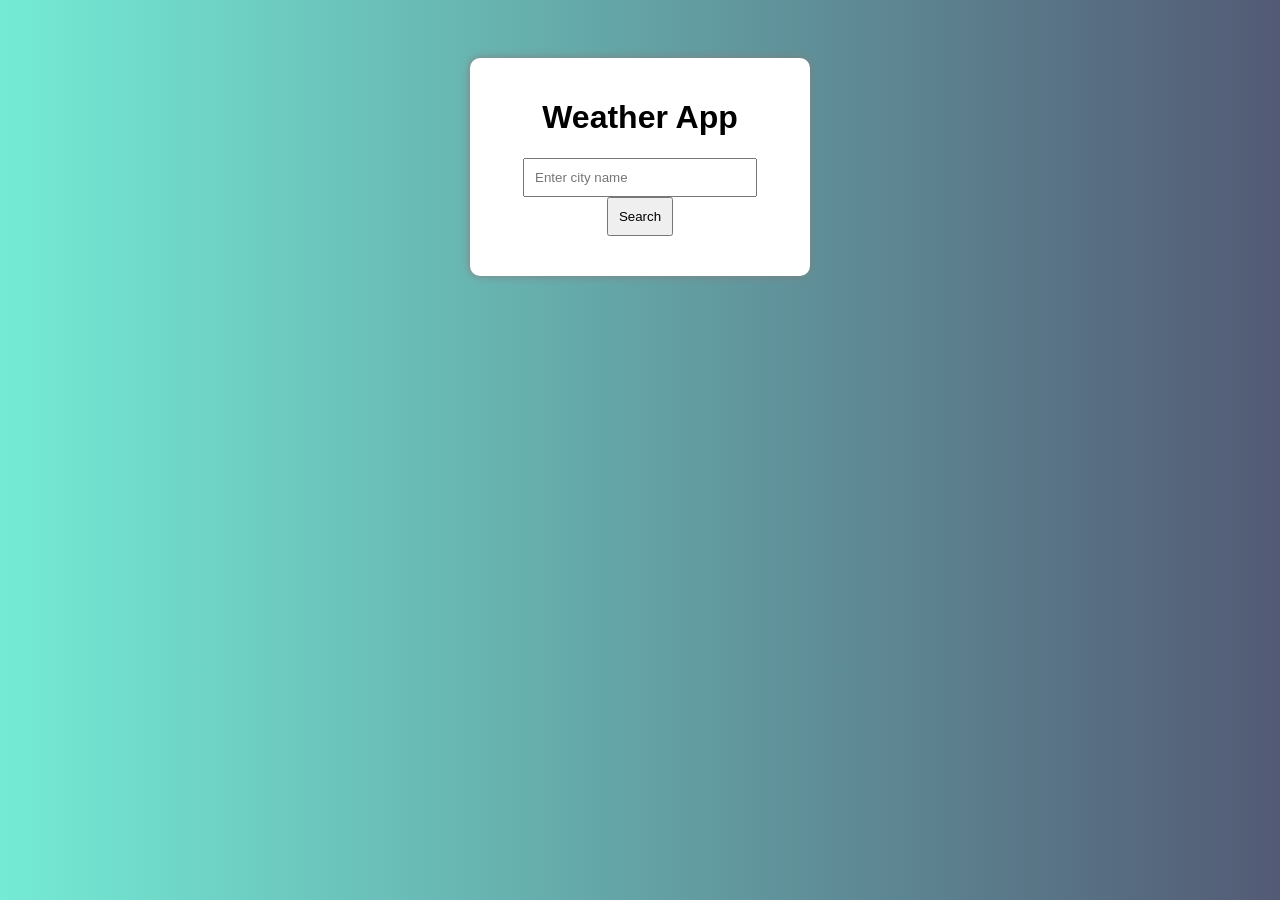
<file: index.html>
<!DOCTYPE html>
<html lang="en">
<head>
    <meta charset="UTF-8">
    <title>Weather App</title>
    <link rel="stylesheet" href="style.css">
</head>
<body>

<div class="box">
    <h1>Weather App</h1>
    <input type="text" id="city" placeholder="Enter city name">
    <button onclick="getWeather()">Search</button>

    <h2 id="result"></h2>
</div>

<script src="script.js"></script>
</body>
</html>
</file>
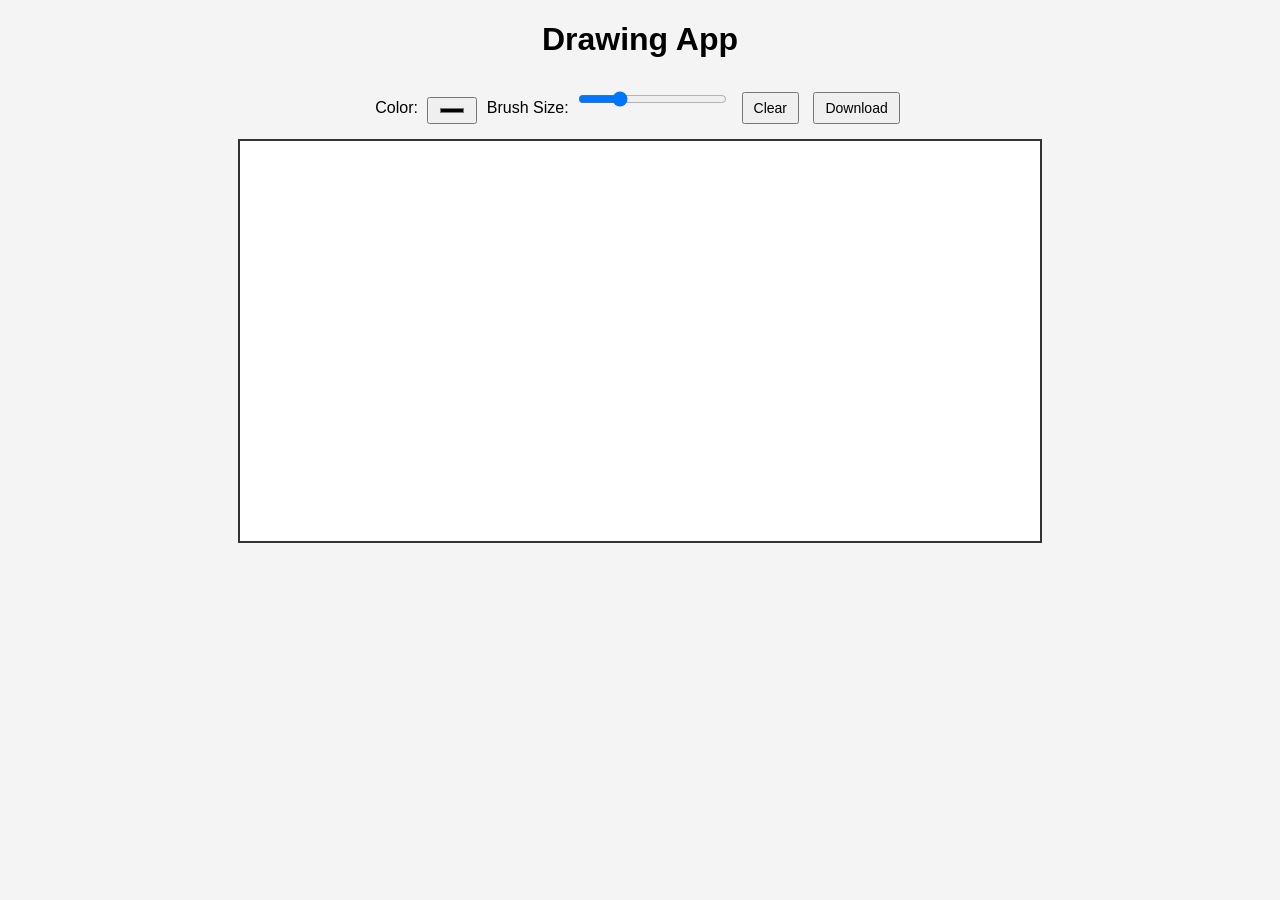
<file: assig8.html>
<!DOCTYPE html>
<html lang="en">
<head>
    <meta charset="UTF-8">
    <title>Drawing App</title>
    <style>
        body {
            font-family: Arial, sans-serif;
            text-align: center;
            background: #f4f4f4;
        }

        .toolbar {
            margin: 10px;
        }

        canvas {
            border: 2px solid #333;
            background: white;
            cursor: crosshair;
        }

        button, input {
            margin: 5px;
            padding: 6px 10px;
            font-size: 14px;
        }
    </style>
</head>
<body>
    <h1>Drawing App</h1>
    <div class="toolbar">
        Color:
        <input type="color" id="colorPicker" value="#000000">

        Brush Size:
        <input type="range" id="brushSize" min="1" max="20" value="5">
        <button onclick="clearCanvas()">Clear</button>
        <button onclick="downloadImage()">Download</button>
    </div>

    <canvas id="canvas" width="800" height="400"></canvas>
    <script>
        const canvas = document.getElementById("canvas");
        const ctx = canvas.getContext("2d");
        let drawing = false;
        const colorPicker = document.getElementById("colorPicker");
        const brushSize = document.getElementById("brushSize");

        // Start drawing
        canvas.addEventListener("mousedown", () => {
            drawing = true;
            ctx.beginPath();
        });

        // Stop drawing
        canvas.addEventListener("mouseup", () => {
            drawing = false;
        });

        canvas.addEventListener("mouseleave", () => {
            drawing = false;
        });

        // Draw
        canvas.addEventListener("mousemove", draw);

        function draw(event) {
            if (!drawing) return;

            ctx.lineWidth = brushSize.value;
            ctx.lineCap = "round";
            ctx.strokeStyle = colorPicker.value;
            ctx.lineTo(
                event.clientX - canvas.offsetLeft,
                event.clientY - canvas.offsetTop
            );
            ctx.stroke();
            ctx.beginPath();
            ctx.moveTo(
                event.clientX - canvas.offsetLeft,
                event.clientY - canvas.offsetTop
            );
        }
    </script>
</body>
</html>
</file>
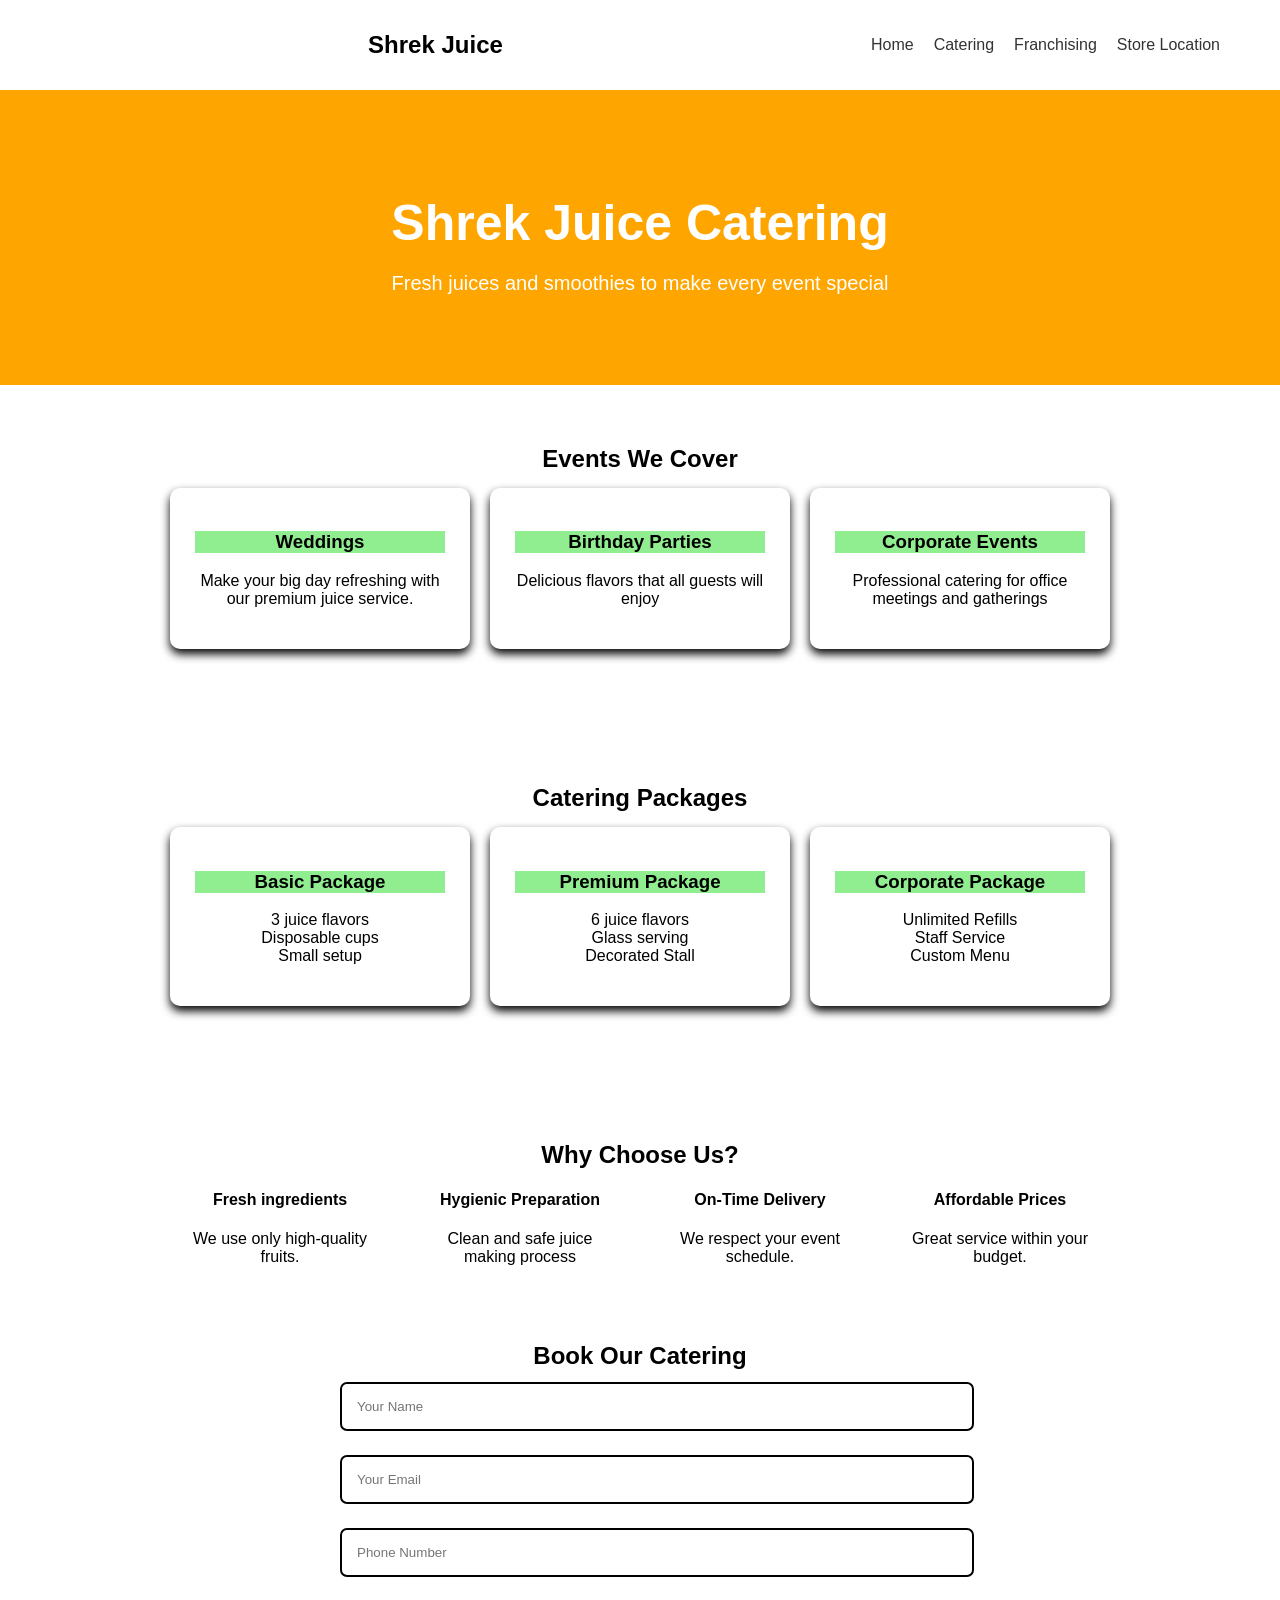
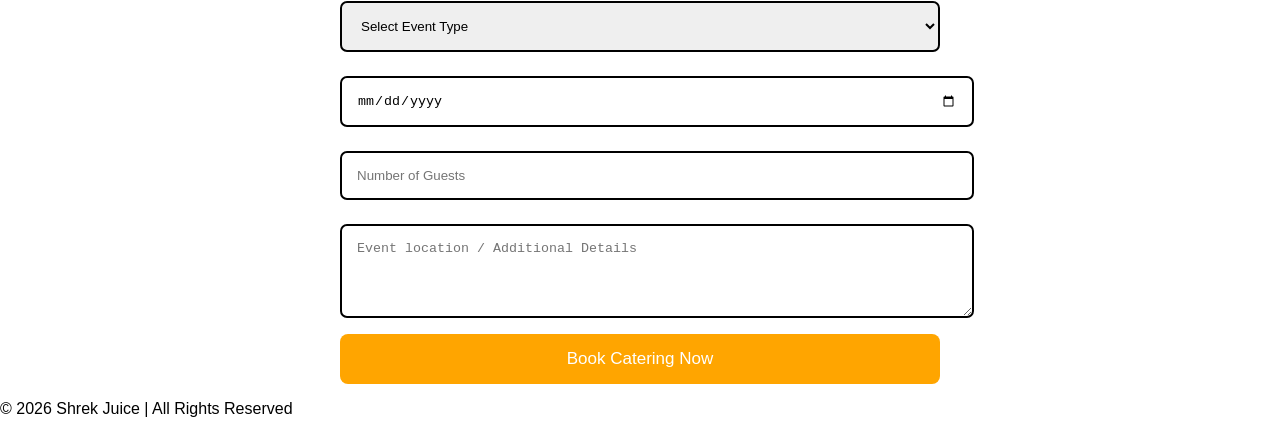
<file: catering.html>
<!DOCTYPE html>
<html lang="en">

<head>
    <meta charset="UTF-8">
    <meta name="viewport" content="width=device-width, initial-scale=1.0">
    <title>Document</title>
    <link rel="stylesheet" href="catering.css">
</head>

<body>

    <nav>
        <h2 class="logo">Shrek Juice</h2>
        <ul>
            <li><a href="index.html">Home</a></li>
            <li><a href="catering.html">Catering</a></li>
            <li><a href="franchising.html">Franchising</a></li>
            <li><a href="Storelocation.html">Store Location</a></li>
        </ul>
    </nav>

    <!-- Hero -->
    <div class="hero">
        <h1>Shrek Juice Catering</h1>
        <p>Fresh juices and smoothies to make every event special</p>
    </div>

    <!-- Events -->
    <div class="section">
        <h2>Events We Cover</h2>
        <div class="cards">
            <div class="card">
                <h3>Weddings</h3>
                <p>Make your big day refreshing with our premium juice service.</p>
            </div>

            <div class="card">
                <h3>Birthday Parties</h3>
                <p>Delicious flavors that all guests will enjoy</p>
            </div>
            <div class="card">
                <h3>Corporate Events</h3>
                <p>Professional catering for office meetings and gatherings</p>
            </div>
        </div>
    </div>

    <!-- Packages -->
    <div class="section">
        <h2>Catering Packages</h2>
        <div class="cards">
            <div class="card">
                <h3>Basic Package</h3>
                <p>3 juice flavors <br>
                    Disposable cups <br>
                    Small setup</p>
            </div>

            <div class="card">
                <h3>Premium Package</h3>
                <p>6 juice flavors <br>
                    Glass serving <br>
                    Decorated Stall</p>
            </div>

            <div class="card">
                <h3>Corporate Package</h3>
                <p>Unlimited Refills <br>
                    Staff Service <br>
                    Custom Menu</p>
            </div>
        </div>
    </div>

    <!-- Why Choose Us -->
    <div class="section">
        <h2>Why Choose Us?</h2>

        <div class="features">
            <div class="feature">
                <h4>Fresh ingredients</h4>
                <p>We use only high-quality fruits.</p>
            </div>
            <div class="feature">
                <h4>Hygienic Preparation</h4>
                <p>Clean and safe juice making process</p>
            </div>

            <div class="feature">
                <h4>On-Time Delivery</h4>
                <p>We respect your event schedule.</p>
            </div>

            <div class="feature">
                <h4>Affordable Prices</h4>
                <p>Great service within your budget.</p>
            </div>
        </div>
    </div>

    <!-- Booking Form -->
    <section class="Section">
        <h2>Book Our Catering</h2>

        <form>
            <input type="text" placeholder="Your Name" required>
            <input type="email" placeholder="Your Email" required>
            <input type="tel" placeholder="Phone Number" required>

            <select required>
                <option value="">Select Event Type</option>
                <option>Wedding</option>
                <option>Birthday</option>
                <option>Corporate</option>
            </select>

            <input type="date" required>
            <input type="number" placeholder="Number of Guests">
            <textarea rows="4" placeholder="Event location / Additional Details"></textarea>

            <button>Book Catering Now</button>
        </form>
    </section>

    <footer>
        <p>© 2026 Shrek Juice | All Rights Reserved</p>
    </footer>
</body>

</html>
</file>
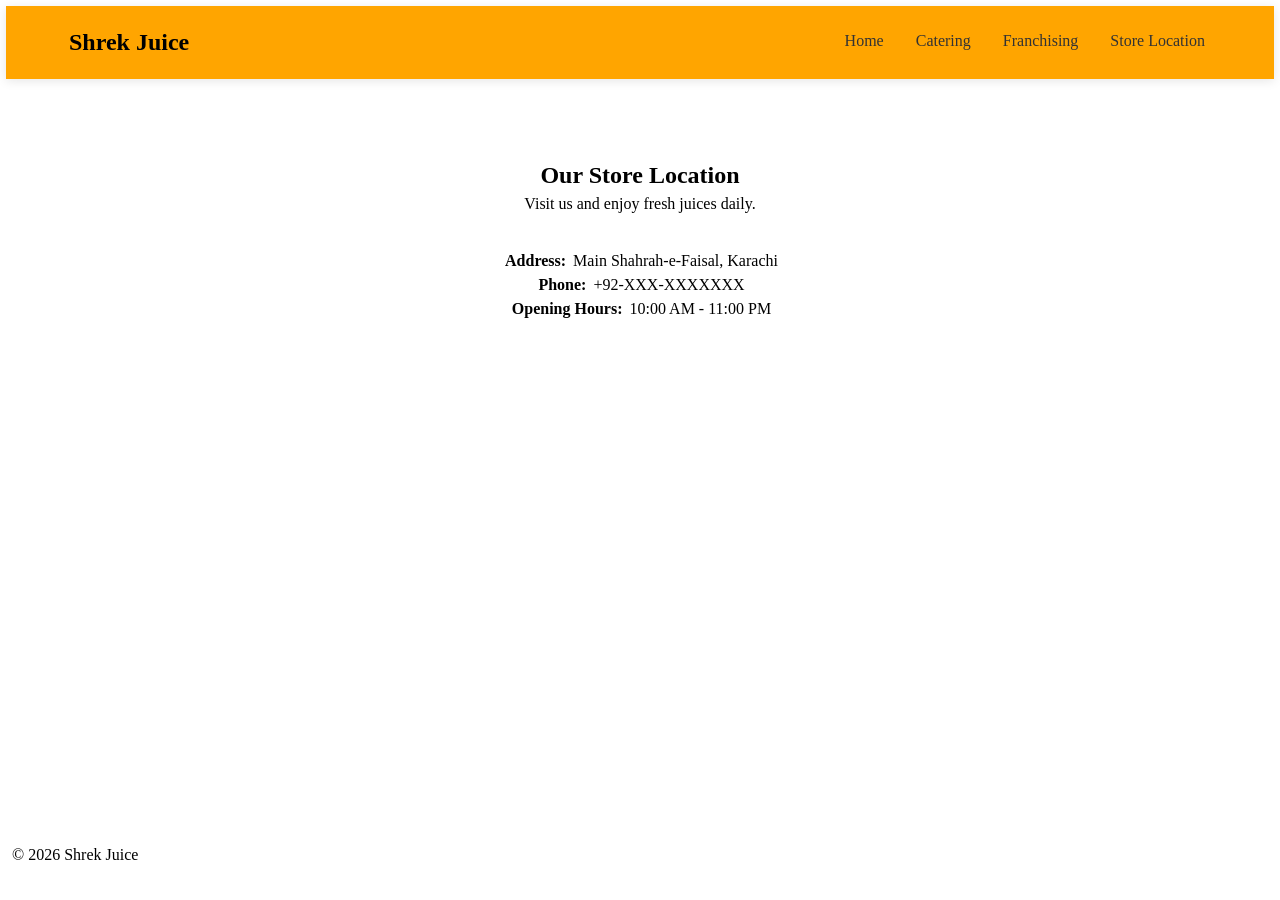
<file: Storelocation.html>
<!DOCTYPE html>
<html>
<head>
    <title>Store Location | Shrek Juice</title>
    <link rel="stylesheet" href="Storelocation.css">
</head>
<body>

<nav>
    <h2 class="logo">Shrek Juice</h2>
    <ul>
        <li><a href="index.html">Home</a></li>
        <li><a href="catering.html">Catering</a></li>
        <li><a href="franchising.html">Franchising</a></li>
        <li><a href="Storelocation.html">Store Location</a></li>
    </ul>
</nav>

<section class="location">
    <h1>Our Store Location</h1>
    <p>Visit us and enjoy fresh juices daily.</p>
    <div class="details">
        <p><strong>Address:</strong> Main Shahrah-e-Faisal, Karachi</p>
        <p><strong>Phone:</strong> +92-XXX-XXXXXXX</p>
        <p><strong>Opening Hours:</strong> 10:00 AM - 11:00 PM</p>
    </div>

    <div class="map">
        <iframe 
            src="https://www.google.com/maps/embed?pb=!1m18..."
            width="600" 
            height="400" 
            style="border:0;" 
            allowfullscreen="" 
            loading="lazy">
        </iframe>
    </div>
</section>
<footer>
    <p>© 2026 Shrek Juice</p>
</footer>
</body>
</html>
</file>
<file: style.css>
body {
    font-family: Arial;
    background: linear-gradient(to right, #74ebd5, #535a75);
    text-align: center;
    padding: 50px;
}

.box {
    background: white;
    padding: 20px;
    border-radius: 10px;
    width: 300px;
    margin: auto;
    box-shadow: 0 0 10px gray;
}

input {
    padding: 10px;
    width: 70%;
}

button {
    padding: 10px;
    cursor: pointer;
}

h2 {
    margin-top: 20px;
}
</file>
<file: catering.css>
body{
    margin: 0;
    font-family: Arial, Helvetica, sans-serif;
}
nav{
    display:flex;
    justify-content:space-between;
    padding:20px 60px;
    background:#fff;
    box-shadow:0 2px 10px rgba(0,0,0,0.1);
}

nav ul{
    display:flex;
    list-style:none;
}

nav ul li{
    margin-left:20px;
}

nav a{
    text-decoration:none;
    color:#333;
}

/* Hero Section */
.hero{
    background-color: orange;
    color: white;
    text-align: center;
    padding: 70px 20px;
}

.hero h1{
    font-size: 50px;
    margin-bottom: 10px;
}

.hero p{
    font-size: 20px;
}

/* Section */
.section{
    padding: 60px 10%;
    text-align: center;
}

.cards{
    display: flex;
    padding: 15px;
    gap: 20px;
    flex-wrap: wrap;
    justify-content: center;
}

.card{
    background-color: white;
    padding: 25px;
    width: 250px;
    border-radius: 10px;
    box-shadow: 0px 5px 10px;
}

.card h3{
    background-color: lightgreen;
}

/* Why Choose Us */
.features{
    display: flex;
    justify-content: center;
    gap: 40px;
    flex-wrap: wrap;
}

.feature{
    max-width: 200px;
}

/* Form */
form, h2{
    text-align: center;
    max-width: 600px;
    margin: auto;
}

input, textarea, select{
    width: 100%;
    padding: 15px;
    margin: 12px 0;
    border-radius: 7px;
    border: 2px solid black;
}

button{
    padding: 15px;
    width: 100%;
    background-color: orange;
    border: none;
    color: white;
    border-radius: 8px;
    font-size: 17px;
    cursor: pointer;
}

button:hover{
    background-color: blue;
}
</file>
<file: Storelocation.css>
*{
    margin:0px;
    padding:3px;
    box-sizing:border-box;
    font-family:Segoe UI;
}

nav{
    display:flex;
    justify-content:space-between;
    padding:20px 60px;
    background:orange;
    box-shadow:0 2px 10px rgba(0,0,0,0.1);
}

nav ul{
    display:flex;
    list-style:none;
}

nav ul li{
    margin-left:20px;
}

nav a{
    text-decoration:none;
    color:#333;
}

.location{
    text-align:center;
    padding:80px;
}

.details{
    margin:30px 0;
}

.map{
    display:flex;
    justify-content:center;
}
</file>
